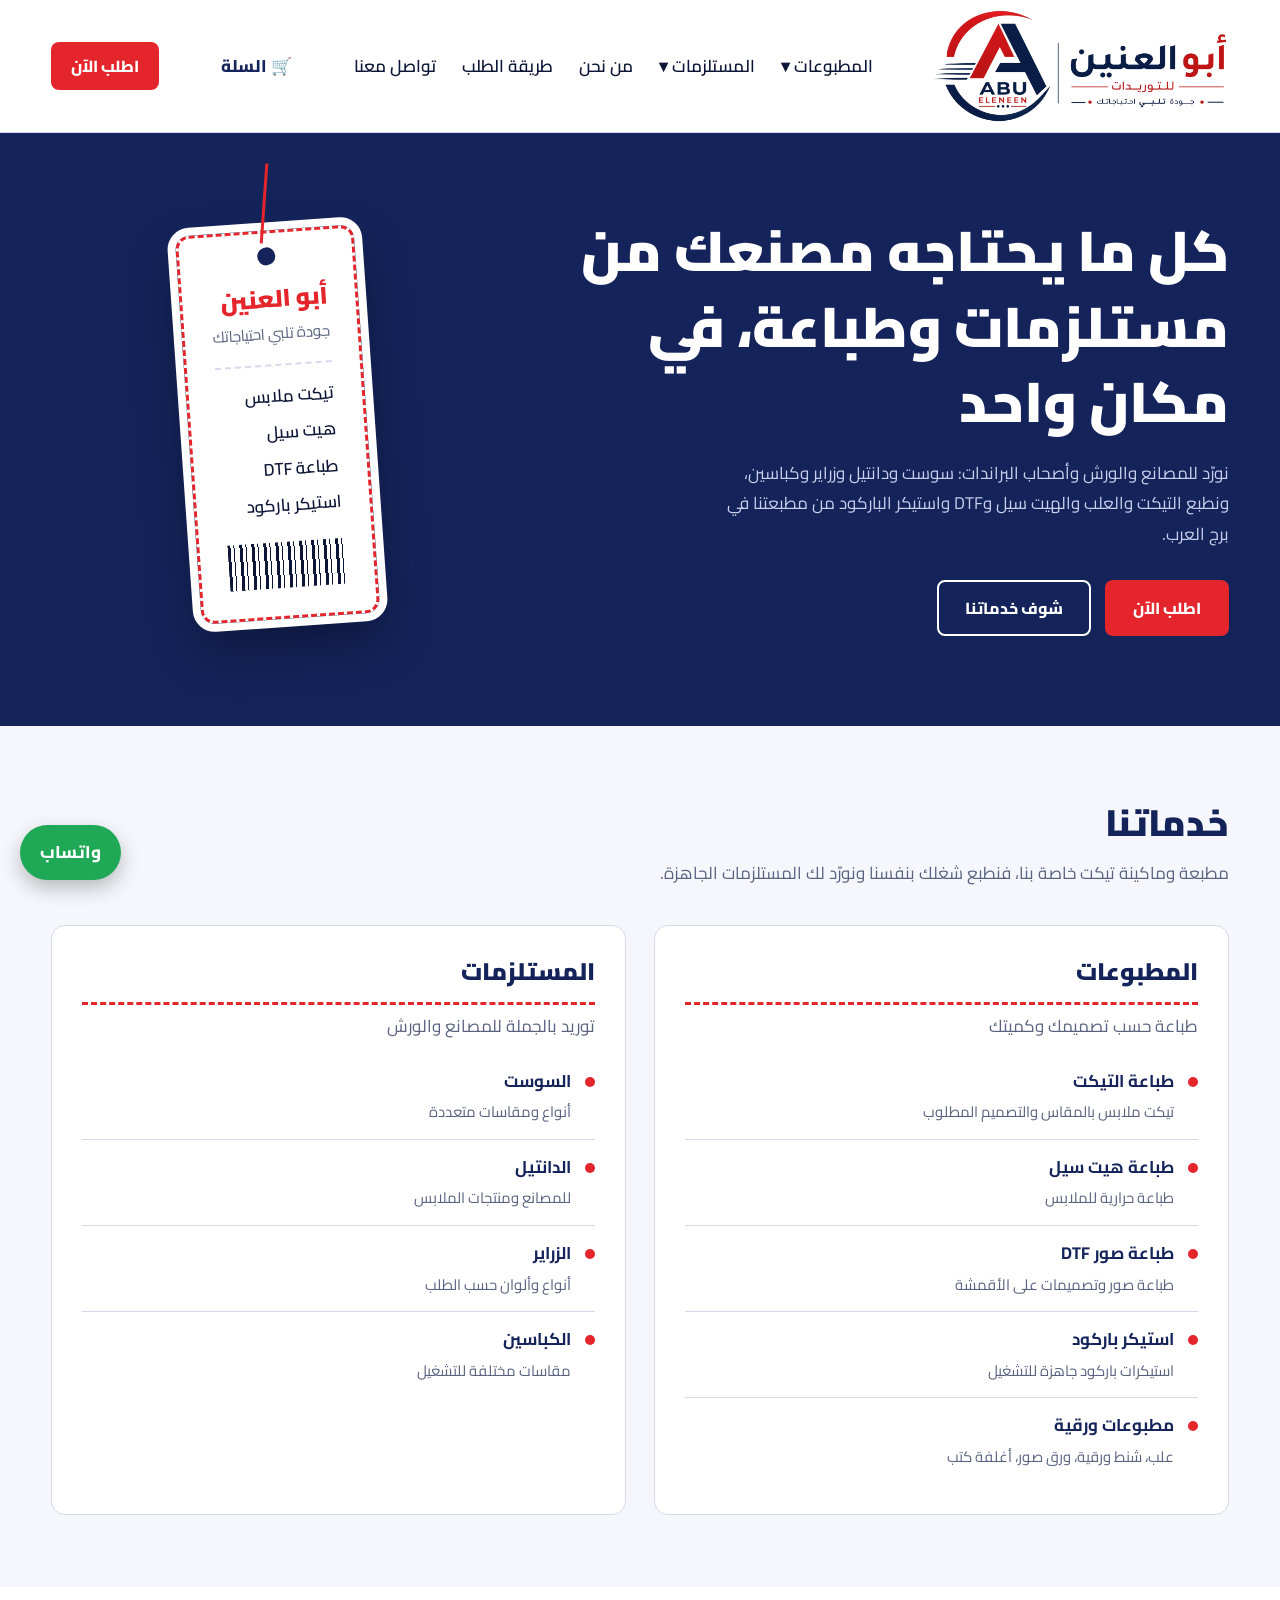
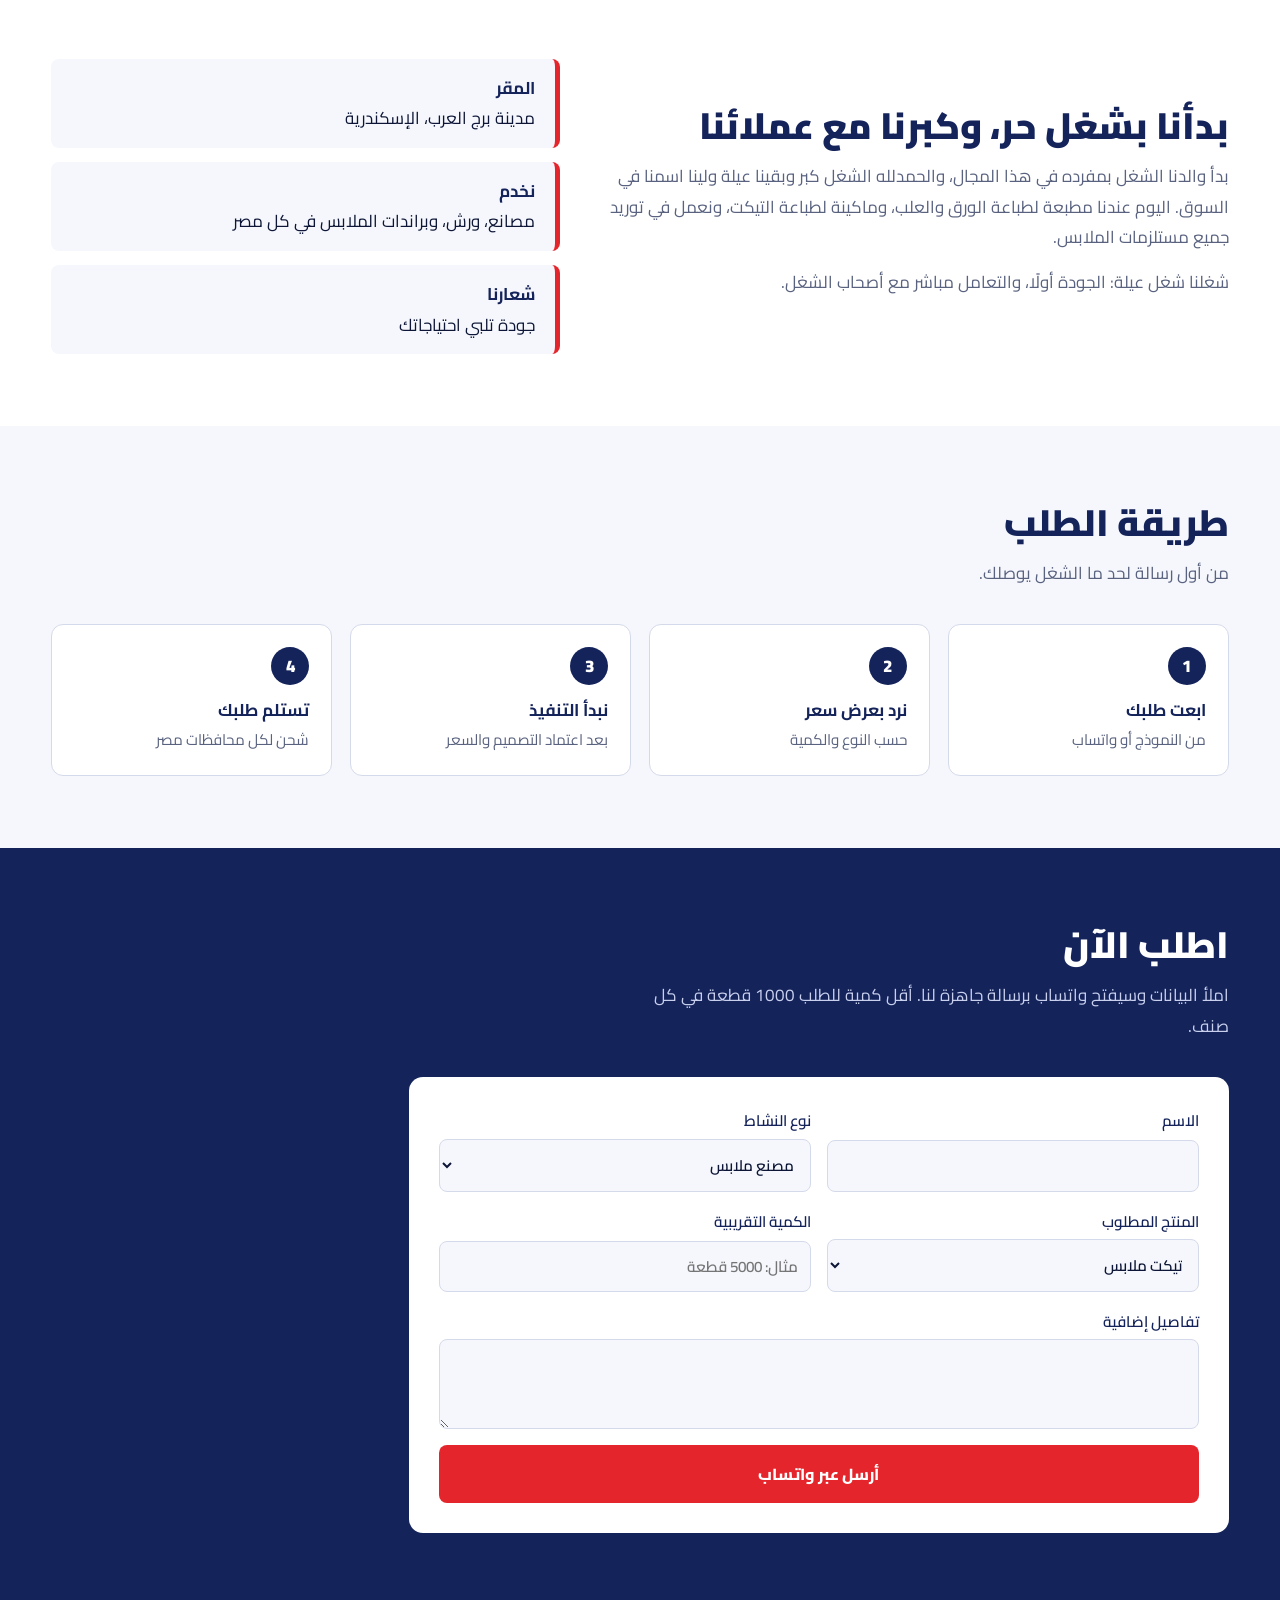
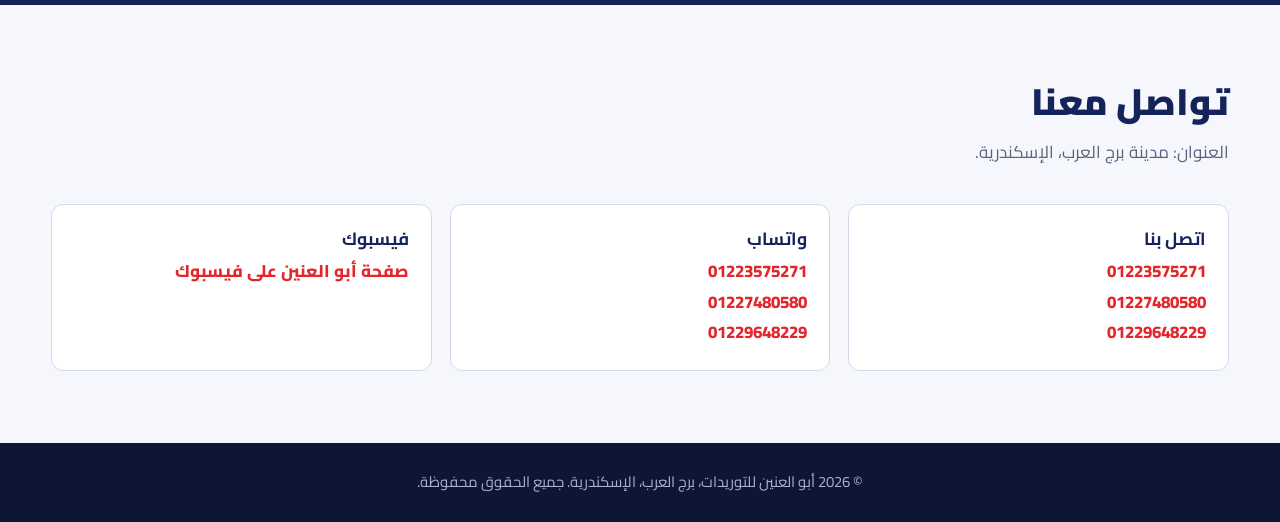
<file: index.html>
<!DOCTYPE html>
<html lang="ar" dir="rtl">
<head>
<meta charset="UTF-8">
<meta name="viewport" content="width=device-width, initial-scale=1">
<title>أبو العنين للتوريدات | مستلزمات مصانع الملابس الجاهزة</title>
<meta name="description" content="أبو العنين للتوريدات في برج العرب، الإسكندرية: مطبوعات وتيكت وDTF وهيت سيل واستيكر باركود، وسوست ودانتيل وزراير وكباسين لمصانع وورش وبراندات الملابس.">
<link rel="preconnect" href="https://fonts.googleapis.com">
<link rel="preconnect" href="https://fonts.gstatic.com" crossorigin>
<link href="https://fonts.googleapis.com/css2?family=Cairo:wght@400;600;800;900&display=swap" rel="stylesheet">
<link rel="stylesheet" href="style.css">
<link rel="icon" href="favicon.png" type="image/png"><link rel="icon" href="favicon.ico" sizes="any"><link rel="apple-touch-icon" href="apple-touch-icon.png"><meta name="theme-color" content="#14235a"></head>
<body>

<header><div class="wrap bar"><a href="index.html" aria-label="أبو العنين للتوريدات"><img class="logo" src="logo.png" alt="أبو العنين للتوريدات - جودة تلبي احتياجاتك"></a><nav id="mainnav" aria-label="القائمة الرئيسية"><ul><li class="dd"><a href="prints.html">المطبوعات ▾</a><ul class="sub"><li><a href="prints.html#ticket">تيكت ملابس</a></li><li><a href="prints.html#heat">هيت سيل</a></li><li><a href="prints.html#dtf">طباعة DTF</a></li><li><a href="prints.html#barcode">استيكر باركود</a></li><li><a href="prints.html#boxes">علب</a></li><li><a href="prints.html#bags">شنط ورقية</a></li><li><a href="prints.html#photo">ورق صور</a></li><li><a href="prints.html#covers">أغلفة كتب</a></li></ul></li><li class="dd"><a href="supplies.html">المستلزمات ▾</a><ul class="sub"><li><a href="supplies.html#zipper">سوست</a></li><li><a href="supplies.html#lace">دانتيل</a></li><li><a href="supplies.html#buttons">زراير</a></li><li><a href="supplies.html#snaps">كباسين</a></li></ul></li><li><a href="index.html#about">من نحن</a></li><li><a href="index.html#how">طريقة الطلب</a></li><li><a href="index.html#contact">تواصل معنا</a></li><li class="onlymobile"><a href="index.html#quote">اطلب الآن</a></li></ul></nav><a class="cartlink" href="cart.html" aria-label="سلة الطلبات">🛒 السلة<span class="cartcount"></span></a><button type="button" class="menubtn" id="menubtn" aria-label="القائمة" aria-expanded="false" aria-controls="mainnav">☰</button><a class="btn btn-red" href="index.html#quote">اطلب الآن</a></div></header>

<main id="top">
  <section class="hero">
    <div class="wrap">
      <div>
        <h1>كل ما يحتاجه مصنعك من مستلزمات وطباعة، في مكان واحد</h1>
        <p>نورّد للمصانع والورش وأصحاب البراندات: سوست ودانتيل وزراير وكباسين، ونطبع التيكت والعلب والهيت سيل وDTF واستيكر الباركود من مطبعتنا في برج العرب.</p>
        <div class="cta">
          <a class="btn btn-red" href="#quote">اطلب الآن</a>
          <a class="btn btn-line" href="prints.html">شوف خدماتنا</a>
        </div>
      </div>
      <aside class="tag" aria-label="نموذج تيكت ملابس">
        <b>أبو العنين</b>
        <span>جودة تلبي احتياجاتك</span>
        <ul>
          <li>تيكت ملابس</li>
          <li>هيت سيل</li>
          <li>طباعة DTF</li>
          <li>استيكر باركود</li>
        </ul>
        <div class="bars" aria-hidden="true"></div>
      </aside>
    </div>
  </section>

  <section id="prints">
    <div class="wrap">
      <h2>خدماتنا</h2>
      <p class="lead">مطبعة وماكينة تيكت خاصة بنا، فنطبع شغلك بنفسنا ونورّد لك المستلزمات الجاهزة.</p>
      <div class="cols">
        <article class="panel">
          <h3>المطبوعات</h3>
          <p class="sub">طباعة حسب تصميمك وكميتك</p>
          <div class="item"><i></i><div><strong>طباعة التيكت</strong><small>تيكت ملابس بالمقاس والتصميم المطلوب</small></div></div>
          <div class="item"><i></i><div><strong>طباعة هيت سيل</strong><small>طباعة حرارية للملابس</small></div></div>
          <div class="item"><i></i><div><strong>طباعة صور DTF</strong><small>طباعة صور وتصميمات على الأقمشة</small></div></div>
          <div class="item"><i></i><div><strong>استيكر باركود</strong><small>استيكرات باركود جاهزة للتشغيل</small></div></div>
          <div class="item"><i></i><div><strong>مطبوعات ورقية</strong><small>علب، شنط ورقية، ورق صور، أغلفة كتب</small></div></div>
        </article>
        <article class="panel" id="supplies">
          <h3>المستلزمات</h3>
          <p class="sub">توريد بالجملة للمصانع والورش</p>
          <div class="item"><i></i><div><strong>السوست</strong><small>أنواع ومقاسات متعددة</small></div></div>
          <div class="item"><i></i><div><strong>الدانتيل</strong><small>للمصانع ومنتجات الملابس</small></div></div>
          <div class="item"><i></i><div><strong>الزراير</strong><small>أنواع وألوان حسب الطلب</small></div></div>
          <div class="item"><i></i><div><strong>الكباسين</strong><small>مقاسات مختلفة للتشغيل</small></div></div>
        </article>
      </div>
    </div>
  </section>

  <section class="about" id="about">
    <div class="wrap">
      <div>
        <h2>بدأنا بشغل حر، وكبرنا مع عملائنا</h2>
        <p>بدأ والدنا الشغل بمفرده في هذا المجال، والحمدلله الشغل كبر وبقينا عيلة ولينا اسمنا في السوق. اليوم عندنا مطبعة لطباعة الورق والعلب، وماكينة لطباعة التيكت، ونعمل في توريد جميع مستلزمات الملابس.</p>
        <p>شغلنا شغل عيلة: الجودة أولًا، والتعامل مباشر مع أصحاب الشغل.</p>
      </div>
      <div class="facts">
        <div><strong>المقر</strong>مدينة برج العرب، الإسكندرية</div>
        <div><strong>نخدم</strong>مصانع، ورش، وبراندات الملابس في كل مصر</div>
        <div><strong>شعارنا</strong>جودة تلبي احتياجاتك</div>
      </div>
    </div>
  </section>

  <section id="how">
    <div class="wrap">
      <h2>طريقة الطلب</h2>
      <p class="lead">من أول رسالة لحد ما الشغل يوصلك.</p>
      <ol class="steps">
        <li><strong>ابعت طلبك</strong><span>من النموذج أو واتساب</span></li>
        <li><strong>نرد بعرض سعر</strong><span>حسب النوع والكمية</span></li>
        <li><strong>نبدأ التنفيذ</strong><span>بعد اعتماد التصميم والسعر</span></li>
        <li><strong>تستلم طلبك</strong><span>شحن لكل محافظات مصر</span></li>
      </ol>
    </div>
  </section>

  <section class="quote" id="quote">
    <div class="wrap">
      <h2>اطلب الآن</h2>
      <p class="lead">املأ البيانات وسيفتح واتساب برسالة جاهزة لنا. أقل كمية للطلب 1000 قطعة في كل صنف.</p>
      <form id="qf">
        <label>الاسم<input name="name" required autocomplete="name"></label>
        <label>نوع النشاط
          <select name="type"><option>مصنع ملابس</option><option>ورشة</option><option>براند ملابس</option><option>أخرى</option></select>
        </label>
        <label>المنتج المطلوب
          <select name="item"><option>تيكت ملابس</option><option>هيت سيل</option><option>طباعة DTF</option><option>استيكر باركود</option><option>مطبوعات ورقية / علب</option><option>شنط ورقية</option><option>سوست</option><option>دانتيل</option><option>زراير</option><option>كباسين</option></select>
        </label>
        <label>الكمية التقريبية<input name="qty" placeholder="مثال: 5000 قطعة"></label>
        <label class="full">تفاصيل إضافية<textarea name="note"></textarea></label>
        <button class="btn btn-red full" type="submit">أرسل عبر واتساب</button>
      </form>
    </div>
  </section>

  <section id="contact">
    <div class="wrap">
      <h2>تواصل معنا</h2>
      <p class="lead">العنوان: مدينة برج العرب، الإسكندرية.</p>
      <div class="contact">
        <div><h3>اتصل بنا</h3>
          <a href="tel:+201223575271">01223575271</a>
          <a href="tel:+201227480580">01227480580</a>
          <a href="tel:+201229648229">01229648229</a></div>
        <div><h3>واتساب</h3><a href="https://wa.me/201223575271" target="_blank" rel="noopener">01223575271</a><a href="https://wa.me/201227480580" target="_blank" rel="noopener">01227480580</a><a href="https://wa.me/201229648229" target="_blank" rel="noopener">01229648229</a></div>
        <div><h3>فيسبوك</h3><a href="https://www.facebook.com/share/1DKY9CdBoi/" target="_blank" rel="noopener" style="direction:rtl">صفحة أبو العنين على فيسبوك</a></div>
      </div>
    </div>
  </section>
</main>

<footer>© 2026 أبو العنين للتوريدات، برج العرب، الإسكندرية. جميع الحقوق محفوظة.</footer>
<a class="wa" href="https://wa.me/201223575271" target="_blank" rel="noopener">واتساب</a>

<script>
document.getElementById("qf").addEventListener("submit",function(e){
  e.preventDefault();
  var f=e.target, m="السلام عليكم، أريد عرض سعر.\nالاسم: "+f.name.value+"\nالنشاط: "+f.type.value+"\nالمنتج: "+f.item.value+"\nالكمية: "+(f.qty.value||"غير محددة")+"\nتفاصيل: "+(f.note.value||"-");
  window.open("https://wa.me/201223575271?text="+encodeURIComponent(m),"_blank");
});

(function(){
  var v=new URLSearchParams(location.search).get("item"), sel=document.querySelector('#qf [name="item"]');
  if(v&&sel){for(var i=0;i<sel.options.length;i++){if(sel.options[i].text===v){sel.selectedIndex=i;break;}}}
})();
</script>
<script src="cart.js"></script></body>
</html>
</file>
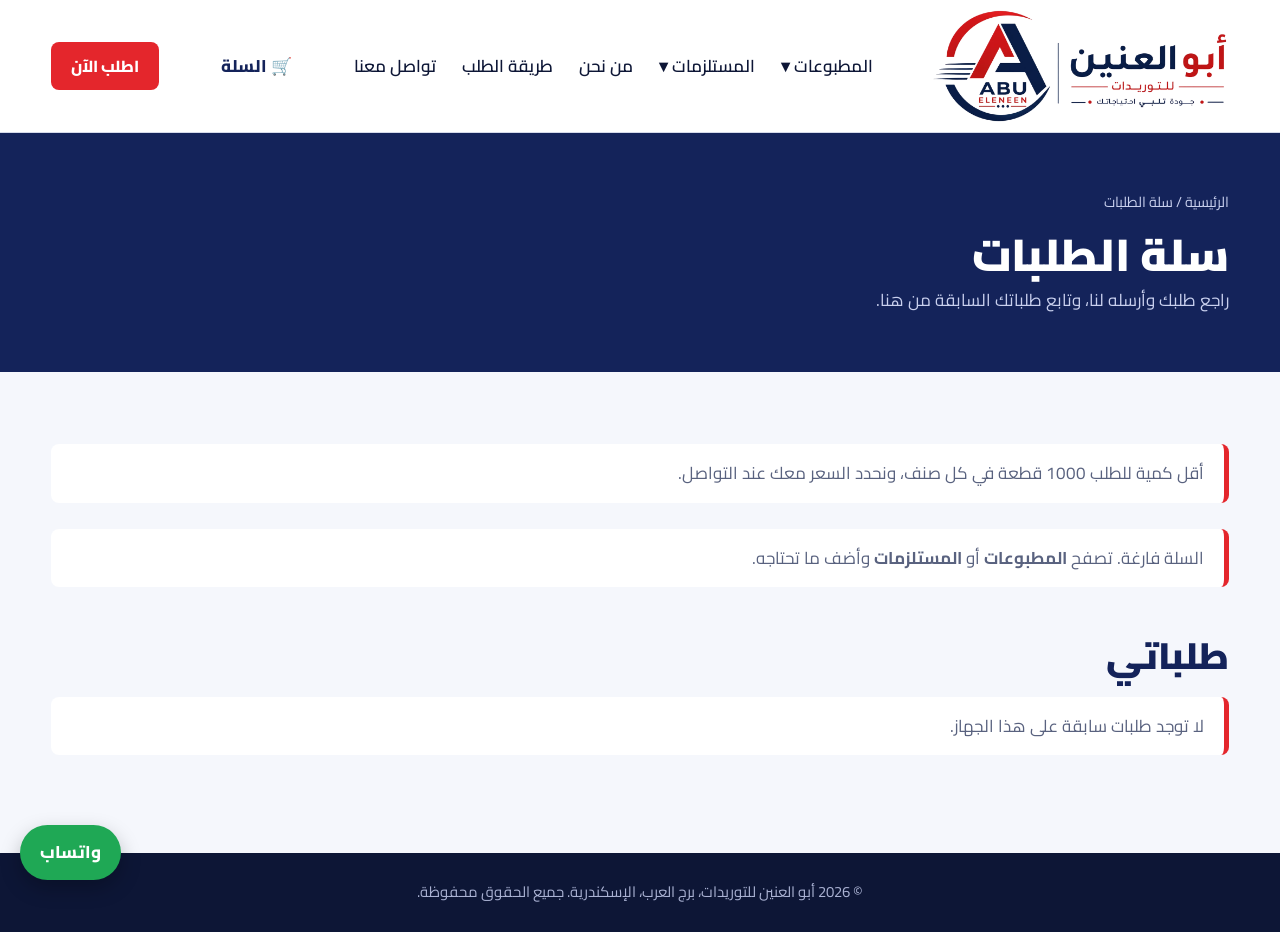
<file: cart.html>
<!DOCTYPE html>
<html lang="ar" dir="rtl"><head><meta charset="UTF-8"><meta name="viewport" content="width=device-width, initial-scale=1">
<title>سلة الطلبات | أبو العنين للتوريدات</title>
<link rel="preconnect" href="https://fonts.googleapis.com"><link rel="preconnect" href="https://fonts.gstatic.com" crossorigin>
<link href="https://fonts.googleapis.com/css2?family=Cairo:wght@400;600;800;900&display=swap" rel="stylesheet">
<link rel="stylesheet" href="style.css"><link rel="icon" href="favicon.png" type="image/png"><link rel="icon" href="favicon.ico" sizes="any"><link rel="apple-touch-icon" href="apple-touch-icon.png"><meta name="theme-color" content="#14235a"><meta name="description" content="سلة طلبات أبو العنين للتوريدات: راجع طلبك وأرسله عبر واتساب."></head><body>
<header><div class="wrap bar"><a href="index.html" aria-label="أبو العنين للتوريدات"><img class="logo" src="logo.png" alt="أبو العنين للتوريدات - جودة تلبي احتياجاتك"></a><nav id="mainnav" aria-label="القائمة الرئيسية"><ul><li class="dd"><a href="prints.html">المطبوعات ▾</a><ul class="sub"><li><a href="prints.html#ticket">تيكت ملابس</a></li><li><a href="prints.html#heat">هيت سيل</a></li><li><a href="prints.html#dtf">طباعة DTF</a></li><li><a href="prints.html#barcode">استيكر باركود</a></li><li><a href="prints.html#boxes">علب</a></li><li><a href="prints.html#bags">شنط ورقية</a></li><li><a href="prints.html#photo">ورق صور</a></li><li><a href="prints.html#covers">أغلفة كتب</a></li></ul></li><li class="dd"><a href="supplies.html">المستلزمات ▾</a><ul class="sub"><li><a href="supplies.html#zipper">سوست</a></li><li><a href="supplies.html#lace">دانتيل</a></li><li><a href="supplies.html#buttons">زراير</a></li><li><a href="supplies.html#snaps">كباسين</a></li></ul></li><li><a href="index.html#about">من نحن</a></li><li><a href="index.html#how">طريقة الطلب</a></li><li><a href="index.html#contact">تواصل معنا</a></li><li class="onlymobile"><a href="index.html#quote">اطلب الآن</a></li></ul></nav><a class="cartlink" href="cart.html" aria-label="سلة الطلبات">🛒 السلة<span class="cartcount"></span></a><button type="button" class="menubtn" id="menubtn" aria-label="القائمة" aria-expanded="false" aria-controls="mainnav">☰</button><a class="btn btn-red" href="index.html#quote">اطلب الآن</a></div></header>
<main><div class="pagehead"><div class="wrap"><div class="crumbs"><a href="index.html">الرئيسية</a> / سلة الطلبات</div><h1>سلة الطلبات</h1><p>راجع طلبك وأرسله لنا، وتابع طلباتك السابقة من هنا.</p></div></div>
<section><div class="wrap"><div class="note">أقل كمية للطلب 1000 قطعة في كل صنف، ونحدد السعر معك عند التواصل.</div><div id="cart"></div><h2 class="sec">طلباتي</h2><div id="orders"></div></div></section></main>
<footer>© 2026 أبو العنين للتوريدات، برج العرب، الإسكندرية. جميع الحقوق محفوظة.</footer>
<a class="wa" href="https://wa.me/201223575271" target="_blank" rel="noopener">واتساب</a><script src="cart.js"></script></body></html>
</file>
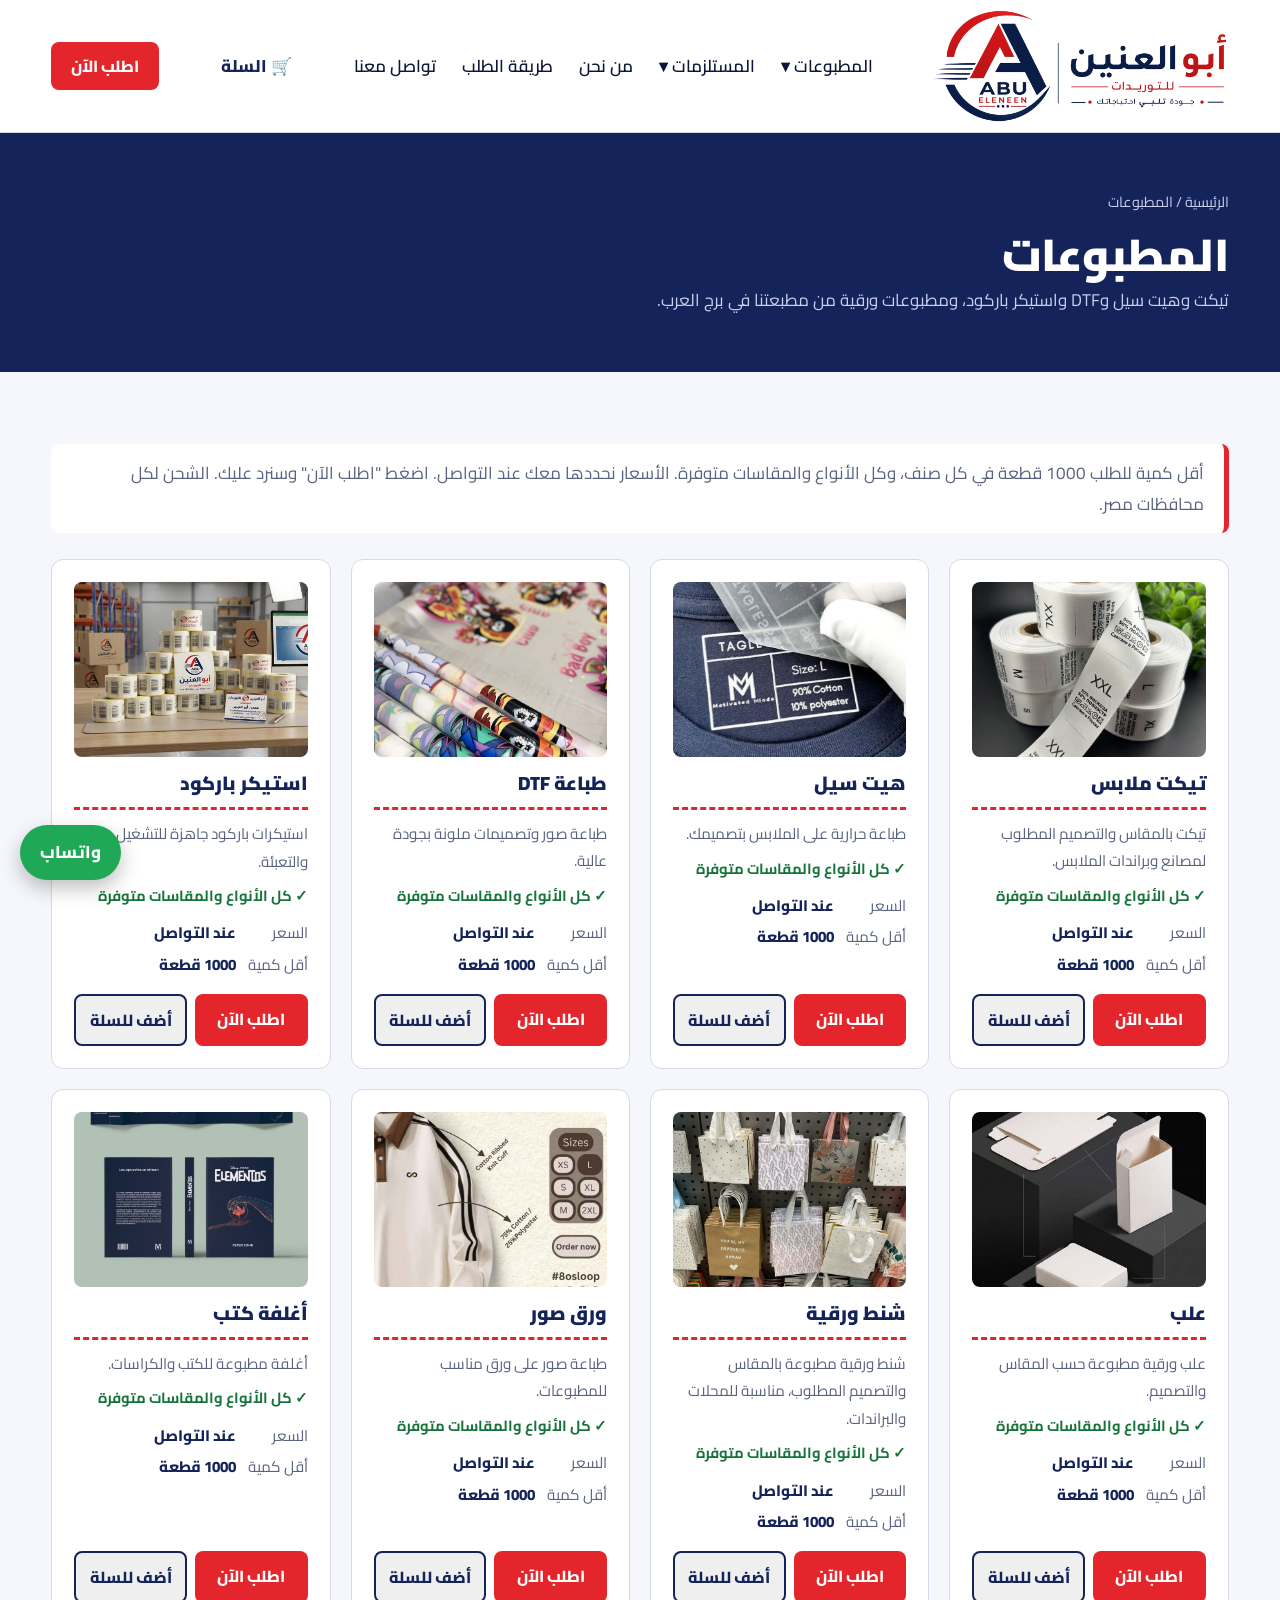
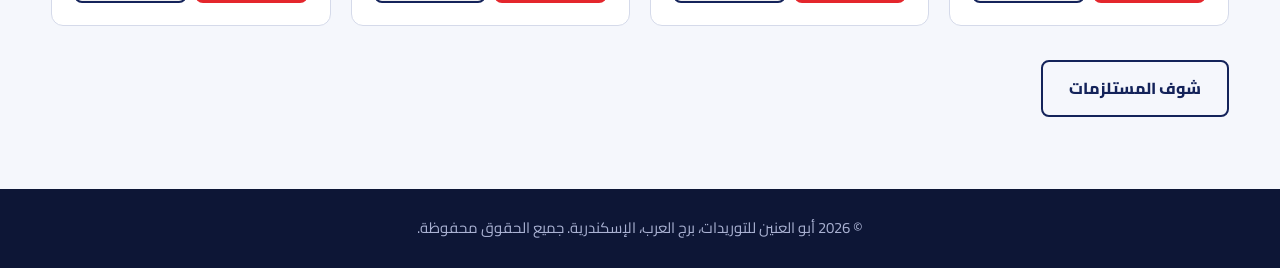
<file: prints.html>
<!DOCTYPE html>
<html lang="ar" dir="rtl"><head><meta charset="UTF-8"><meta name="viewport" content="width=device-width, initial-scale=1">
<title>المطبوعات | أبو العنين للتوريدات</title>
<link rel="preconnect" href="https://fonts.googleapis.com"><link rel="preconnect" href="https://fonts.gstatic.com" crossorigin>
<link href="https://fonts.googleapis.com/css2?family=Cairo:wght@400;600;800;900&display=swap" rel="stylesheet">
<link rel="stylesheet" href="style.css"><link rel="icon" href="favicon.png" type="image/png"><link rel="icon" href="favicon.ico" sizes="any"><link rel="apple-touch-icon" href="apple-touch-icon.png"><meta name="theme-color" content="#14235a"><meta name="description" content="مطبوعات أبو العنين: تيكت ملابس، هيت سيل، طباعة DTF، استيكر باركود، علب وشنط ورقية. شحن لكل محافظات مصر."></head><body>
<header><div class="wrap bar"><a href="index.html" aria-label="أبو العنين للتوريدات"><img class="logo" src="logo.png" alt="أبو العنين للتوريدات - جودة تلبي احتياجاتك"></a><nav id="mainnav" aria-label="القائمة الرئيسية"><ul><li class="dd"><a href="prints.html">المطبوعات ▾</a><ul class="sub"><li><a href="prints.html#ticket">تيكت ملابس</a></li><li><a href="prints.html#heat">هيت سيل</a></li><li><a href="prints.html#dtf">طباعة DTF</a></li><li><a href="prints.html#barcode">استيكر باركود</a></li><li><a href="prints.html#boxes">علب</a></li><li><a href="prints.html#bags">شنط ورقية</a></li><li><a href="prints.html#photo">ورق صور</a></li><li><a href="prints.html#covers">أغلفة كتب</a></li></ul></li><li class="dd"><a href="supplies.html">المستلزمات ▾</a><ul class="sub"><li><a href="supplies.html#zipper">سوست</a></li><li><a href="supplies.html#lace">دانتيل</a></li><li><a href="supplies.html#buttons">زراير</a></li><li><a href="supplies.html#snaps">كباسين</a></li></ul></li><li><a href="index.html#about">من نحن</a></li><li><a href="index.html#how">طريقة الطلب</a></li><li><a href="index.html#contact">تواصل معنا</a></li><li class="onlymobile"><a href="index.html#quote">اطلب الآن</a></li></ul></nav><a class="cartlink" href="cart.html" aria-label="سلة الطلبات">🛒 السلة<span class="cartcount"></span></a><button type="button" class="menubtn" id="menubtn" aria-label="القائمة" aria-expanded="false" aria-controls="mainnav">☰</button><a class="btn btn-red" href="index.html#quote">اطلب الآن</a></div></header>
<main><div class="pagehead"><div class="wrap"><div class="crumbs"><a href="index.html">الرئيسية</a> / المطبوعات</div><h1>المطبوعات</h1><p>تيكت وهيت سيل وDTF واستيكر باركود، ومطبوعات ورقية من مطبعتنا في برج العرب.</p></div></div>
<section><div class="wrap"><div class="note">أقل كمية للطلب 1000 قطعة في كل صنف، وكل الأنواع والمقاسات متوفرة. الأسعار نحددها معك عند التواصل. اضغط "اطلب الآن" وسنرد عليك. الشحن لكل محافظات مصر.</div>
<div class="grid"><article class="card" id="ticket"><img class="pimg" src="images/ticket.jpg" alt="رولات تيكت ملابس مطبوعة" loading="lazy"><h3>تيكت ملابس</h3><p>تيكت بالمقاس والتصميم المطلوب لمصانع وبراندات الملابس.</p><p class="avail">✓ كل الأنواع والمقاسات متوفرة</p><dl><dt>السعر</dt><dd>عند التواصل</dd><dt>أقل كمية</dt><dd>1000 قطعة</dd></dl><div class="acts"><a class="btn btn-red" href="index.html?item=%D8%AA%D9%8A%D9%83%D8%AA%20%D9%85%D9%84%D8%A7%D8%A8%D8%B3#quote">اطلب الآن</a><button type="button" class="btn btn-line" data-add="تيكت ملابس">أضف للسلة</button></div></article><article class="card" id="heat"><img class="pimg" src="images/heat.jpg" alt="تيكت هيت سيل على تيشيرت" loading="lazy"><h3>هيت سيل</h3><p>طباعة حرارية على الملابس بتصميمك.</p><p class="avail">✓ كل الأنواع والمقاسات متوفرة</p><dl><dt>السعر</dt><dd>عند التواصل</dd><dt>أقل كمية</dt><dd>1000 قطعة</dd></dl><div class="acts"><a class="btn btn-red" href="index.html?item=%D9%87%D9%8A%D8%AA%20%D8%B3%D9%8A%D9%84#quote">اطلب الآن</a><button type="button" class="btn btn-line" data-add="هيت سيل">أضف للسلة</button></div></article><article class="card" id="dtf"><img class="pimg" src="images/dtf.jpg" alt="رولات طباعة DTF" loading="lazy"><h3>طباعة DTF</h3><p>طباعة صور وتصميمات ملونة بجودة عالية.</p><p class="avail">✓ كل الأنواع والمقاسات متوفرة</p><dl><dt>السعر</dt><dd>عند التواصل</dd><dt>أقل كمية</dt><dd>1000 قطعة</dd></dl><div class="acts"><a class="btn btn-red" href="index.html?item=%D8%B7%D8%A8%D8%A7%D8%B9%D8%A9%20DTF#quote">اطلب الآن</a><button type="button" class="btn btn-line" data-add="طباعة DTF">أضف للسلة</button></div></article><article class="card" id="barcode"><img class="pimg" src="images/barcode.jpg" alt="رولات استيكر باركود" loading="lazy"><h3>استيكر باركود</h3><p>استيكرات باركود جاهزة للتشغيل والتعبئة.</p><p class="avail">✓ كل الأنواع والمقاسات متوفرة</p><dl><dt>السعر</dt><dd>عند التواصل</dd><dt>أقل كمية</dt><dd>1000 قطعة</dd></dl><div class="acts"><a class="btn btn-red" href="index.html?item=%D8%A7%D8%B3%D8%AA%D9%8A%D9%83%D8%B1%20%D8%A8%D8%A7%D8%B1%D9%83%D9%88%D8%AF#quote">اطلب الآن</a><button type="button" class="btn btn-line" data-add="استيكر باركود">أضف للسلة</button></div></article><article class="card" id="boxes"><img class="pimg" src="images/boxes.jpg" alt="علب ورقية بيضاء" loading="lazy"><h3>علب</h3><p>علب ورقية مطبوعة حسب المقاس والتصميم.</p><p class="avail">✓ كل الأنواع والمقاسات متوفرة</p><dl><dt>السعر</dt><dd>عند التواصل</dd><dt>أقل كمية</dt><dd>1000 قطعة</dd></dl><div class="acts"><a class="btn btn-red" href="index.html?item=%D9%85%D8%B7%D8%A8%D9%88%D8%B9%D8%A7%D8%AA%20%D9%88%D8%B1%D9%82%D9%8A%D8%A9%20/%20%D8%B9%D9%84%D8%A8#quote">اطلب الآن</a><button type="button" class="btn btn-line" data-add="علب">أضف للسلة</button></div></article><article class="card" id="bags"><img class="pimg" src="images/bags.jpg" alt="شنط ورقية بتصميمات مختلفة" loading="lazy"><h3>شنط ورقية</h3><p>شنط ورقية مطبوعة بالمقاس والتصميم المطلوب، مناسبة للمحلات والبراندات.</p><p class="avail">✓ كل الأنواع والمقاسات متوفرة</p><dl><dt>السعر</dt><dd>عند التواصل</dd><dt>أقل كمية</dt><dd>1000 قطعة</dd></dl><div class="acts"><a class="btn btn-red" href="index.html?item=%D8%B4%D9%86%D8%B7%20%D9%88%D8%B1%D9%82%D9%8A%D8%A9#quote">اطلب الآن</a><button type="button" class="btn btn-line" data-add="شنط ورقية">أضف للسلة</button></div></article><article class="card" id="photo"><img class="pimg" src="images/photo.jpg" alt="تصميم مطبوع على ورق صور" loading="lazy"><h3>ورق صور</h3><p>طباعة صور على ورق مناسب للمطبوعات.</p><p class="avail">✓ كل الأنواع والمقاسات متوفرة</p><dl><dt>السعر</dt><dd>عند التواصل</dd><dt>أقل كمية</dt><dd>1000 قطعة</dd></dl><div class="acts"><a class="btn btn-red" href="index.html?item=%D9%85%D8%B7%D8%A8%D9%88%D8%B9%D8%A7%D8%AA%20%D9%88%D8%B1%D9%82%D9%8A%D8%A9%20/%20%D8%B9%D9%84%D8%A8#quote">اطلب الآن</a><button type="button" class="btn btn-line" data-add="ورق صور">أضف للسلة</button></div></article><article class="card" id="covers"><img class="pimg" src="images/covers.jpg" alt="تصميم غلاف كتاب" loading="lazy" style="object-position:center 100%"><h3>أغلفة كتب</h3><p>أغلفة مطبوعة للكتب والكراسات.</p><p class="avail">✓ كل الأنواع والمقاسات متوفرة</p><dl><dt>السعر</dt><dd>عند التواصل</dd><dt>أقل كمية</dt><dd>1000 قطعة</dd></dl><div class="acts"><a class="btn btn-red" href="index.html?item=%D9%85%D8%B7%D8%A8%D9%88%D8%B9%D8%A7%D8%AA%20%D9%88%D8%B1%D9%82%D9%8A%D8%A9%20/%20%D8%B9%D9%84%D8%A8#quote">اطلب الآن</a><button type="button" class="btn btn-line" data-add="أغلفة كتب">أضف للسلة</button></div></article></div>
<p style="margin-top:34px"><a class="btn btn-line" href="supplies.html">شوف المستلزمات</a></p></div></section></main>
<footer>© 2026 أبو العنين للتوريدات، برج العرب، الإسكندرية. جميع الحقوق محفوظة.</footer>
<a class="wa" href="https://wa.me/201223575271" target="_blank" rel="noopener">واتساب</a><script src="cart.js"></script></body></html>
</file>
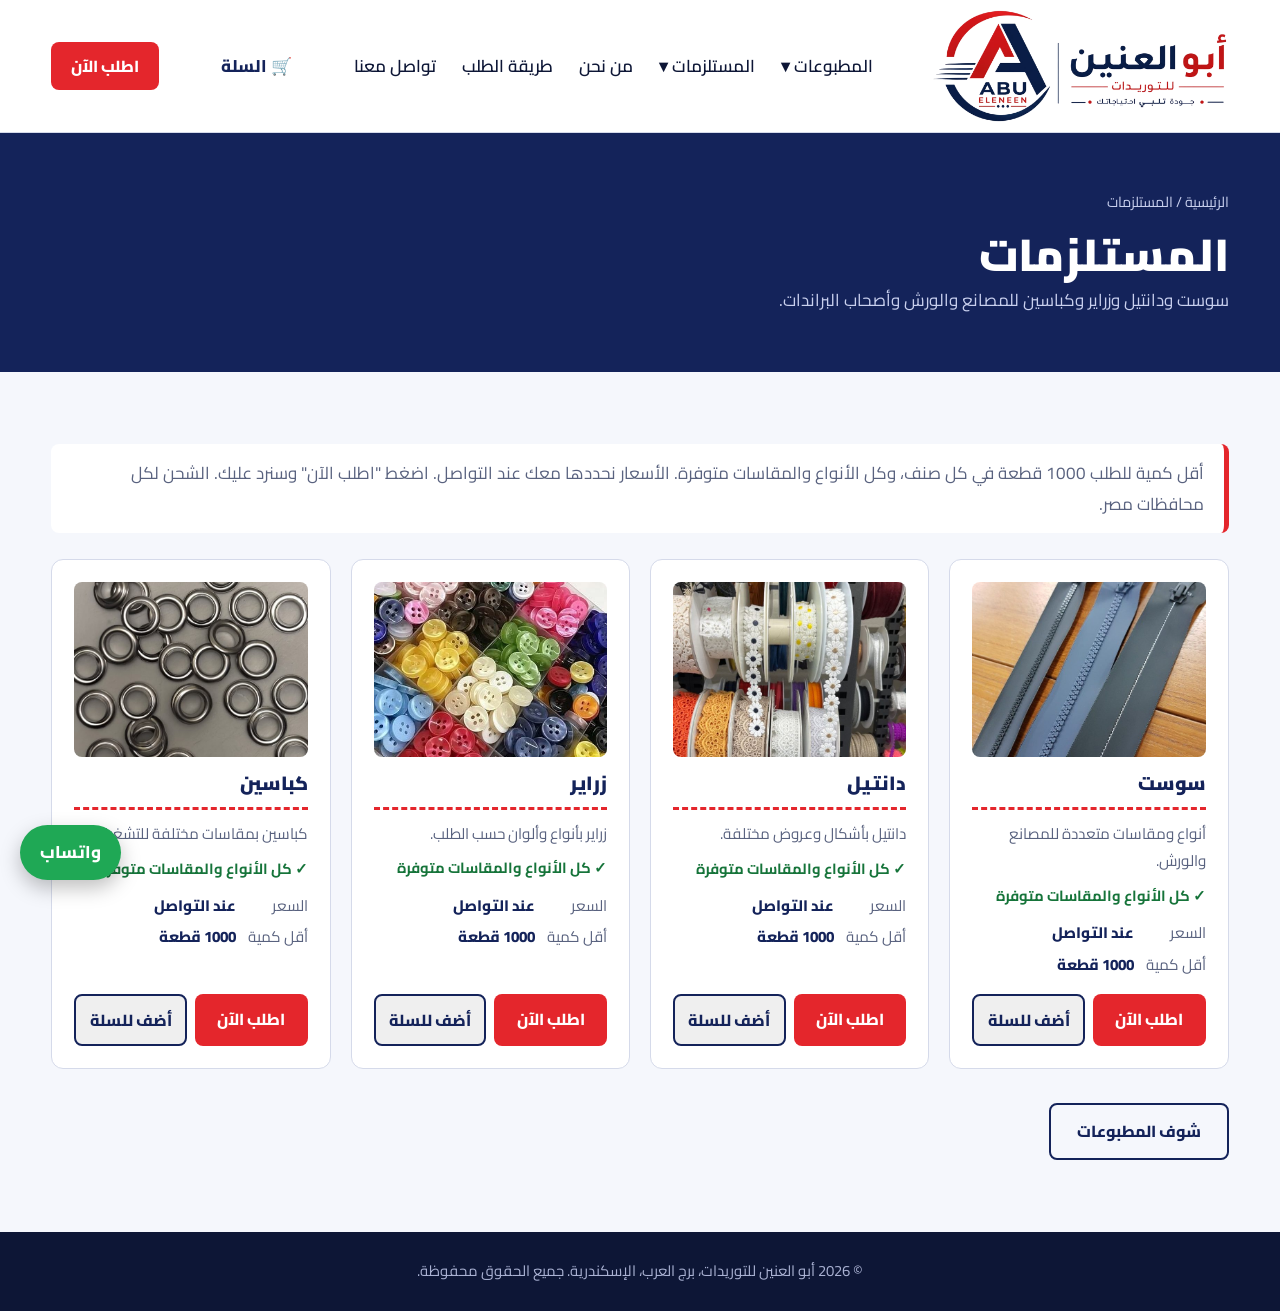
<file: supplies.html>
<!DOCTYPE html>
<html lang="ar" dir="rtl"><head><meta charset="UTF-8"><meta name="viewport" content="width=device-width, initial-scale=1">
<title>المستلزمات | أبو العنين للتوريدات</title>
<link rel="preconnect" href="https://fonts.googleapis.com"><link rel="preconnect" href="https://fonts.gstatic.com" crossorigin>
<link href="https://fonts.googleapis.com/css2?family=Cairo:wght@400;600;800;900&display=swap" rel="stylesheet">
<link rel="stylesheet" href="style.css"><link rel="icon" href="favicon.png" type="image/png"><link rel="icon" href="favicon.ico" sizes="any"><link rel="apple-touch-icon" href="apple-touch-icon.png"><meta name="theme-color" content="#14235a"><meta name="description" content="مستلزمات مصانع الملابس من أبو العنين: سوست ودانتيل وزراير وكباسين بكل الأنواع والمقاسات. شحن لكل محافظات مصر."></head><body>
<header><div class="wrap bar"><a href="index.html" aria-label="أبو العنين للتوريدات"><img class="logo" src="logo.png" alt="أبو العنين للتوريدات - جودة تلبي احتياجاتك"></a><nav id="mainnav" aria-label="القائمة الرئيسية"><ul><li class="dd"><a href="prints.html">المطبوعات ▾</a><ul class="sub"><li><a href="prints.html#ticket">تيكت ملابس</a></li><li><a href="prints.html#heat">هيت سيل</a></li><li><a href="prints.html#dtf">طباعة DTF</a></li><li><a href="prints.html#barcode">استيكر باركود</a></li><li><a href="prints.html#boxes">علب</a></li><li><a href="prints.html#bags">شنط ورقية</a></li><li><a href="prints.html#photo">ورق صور</a></li><li><a href="prints.html#covers">أغلفة كتب</a></li></ul></li><li class="dd"><a href="supplies.html">المستلزمات ▾</a><ul class="sub"><li><a href="supplies.html#zipper">سوست</a></li><li><a href="supplies.html#lace">دانتيل</a></li><li><a href="supplies.html#buttons">زراير</a></li><li><a href="supplies.html#snaps">كباسين</a></li></ul></li><li><a href="index.html#about">من نحن</a></li><li><a href="index.html#how">طريقة الطلب</a></li><li><a href="index.html#contact">تواصل معنا</a></li><li class="onlymobile"><a href="index.html#quote">اطلب الآن</a></li></ul></nav><a class="cartlink" href="cart.html" aria-label="سلة الطلبات">🛒 السلة<span class="cartcount"></span></a><button type="button" class="menubtn" id="menubtn" aria-label="القائمة" aria-expanded="false" aria-controls="mainnav">☰</button><a class="btn btn-red" href="index.html#quote">اطلب الآن</a></div></header>
<main><div class="pagehead"><div class="wrap"><div class="crumbs"><a href="index.html">الرئيسية</a> / المستلزمات</div><h1>المستلزمات</h1><p>سوست ودانتيل وزراير وكباسين للمصانع والورش وأصحاب البراندات.</p></div></div>
<section><div class="wrap"><div class="note">أقل كمية للطلب 1000 قطعة في كل صنف، وكل الأنواع والمقاسات متوفرة. الأسعار نحددها معك عند التواصل. اضغط "اطلب الآن" وسنرد عليك. الشحن لكل محافظات مصر.</div>
<div class="grid"><article class="card" id="zipper"><img class="pimg" src="images/zipper.jpg" alt="سوست بأنواع وألوان مختلفة" loading="lazy"><h3>سوست</h3><p>أنواع ومقاسات متعددة للمصانع والورش.</p><p class="avail">✓ كل الأنواع والمقاسات متوفرة</p><dl><dt>السعر</dt><dd>عند التواصل</dd><dt>أقل كمية</dt><dd>1000 قطعة</dd></dl><div class="acts"><a class="btn btn-red" href="index.html?item=%D8%B3%D9%88%D8%B3%D8%AA#quote">اطلب الآن</a><button type="button" class="btn btn-line" data-add="سوست">أضف للسلة</button></div></article><article class="card" id="lace"><img class="pimg" src="images/lace.jpg" alt="دانتيل بأشكال وألوان مختلفة" loading="lazy"><h3>دانتيل</h3><p>دانتيل بأشكال وعروض مختلفة.</p><p class="avail">✓ كل الأنواع والمقاسات متوفرة</p><dl><dt>السعر</dt><dd>عند التواصل</dd><dt>أقل كمية</dt><dd>1000 قطعة</dd></dl><div class="acts"><a class="btn btn-red" href="index.html?item=%D8%AF%D8%A7%D9%86%D8%AA%D9%8A%D9%84#quote">اطلب الآن</a><button type="button" class="btn btn-line" data-add="دانتيل">أضف للسلة</button></div></article><article class="card" id="buttons"><img class="pimg" src="images/buttons.jpg" alt="زراير بألوان مختلفة" loading="lazy"><h3>زراير</h3><p>زراير بأنواع وألوان حسب الطلب.</p><p class="avail">✓ كل الأنواع والمقاسات متوفرة</p><dl><dt>السعر</dt><dd>عند التواصل</dd><dt>أقل كمية</dt><dd>1000 قطعة</dd></dl><div class="acts"><a class="btn btn-red" href="index.html?item=%D8%B2%D8%B1%D8%A7%D9%8A%D8%B1#quote">اطلب الآن</a><button type="button" class="btn btn-line" data-add="زراير">أضف للسلة</button></div></article><article class="card" id="snaps"><img class="pimg" src="images/snaps.jpg" alt="كباسين معدنية" loading="lazy"><h3>كباسين</h3><p>كباسين بمقاسات مختلفة للتشغيل.</p><p class="avail">✓ كل الأنواع والمقاسات متوفرة</p><dl><dt>السعر</dt><dd>عند التواصل</dd><dt>أقل كمية</dt><dd>1000 قطعة</dd></dl><div class="acts"><a class="btn btn-red" href="index.html?item=%D9%83%D8%A8%D8%A7%D8%B3%D9%8A%D9%86#quote">اطلب الآن</a><button type="button" class="btn btn-line" data-add="كباسين">أضف للسلة</button></div></article></div>
<p style="margin-top:34px"><a class="btn btn-line" href="prints.html">شوف المطبوعات</a></p></div></section></main>
<footer>© 2026 أبو العنين للتوريدات، برج العرب، الإسكندرية. جميع الحقوق محفوظة.</footer>
<a class="wa" href="https://wa.me/201223575271" target="_blank" rel="noopener">واتساب</a><script src="cart.js"></script></body></html>
</file>
<file: style.css>
:root{
  --navy:#14235a; --ink:#0d1636; --red:#e4262c; --red-dark:#c21a20;
  --paper:#f5f7fc; --white:#fff; --grey:#59627f; --line:#d5daea;
}
*{box-sizing:border-box;margin:0;padding:0}
html{scroll-behavior:smooth}
body{font-family:"Cairo",Tahoma,Arial,sans-serif;color:var(--ink);background:var(--paper);line-height:1.8;font-size:17px}
a{color:inherit;text-decoration:none}
:focus-visible{outline:3px solid var(--red);outline-offset:3px}
.wrap{width:min(100% - 2*clamp(20px,4vw,72px),1700px);margin:0 auto}
section{padding:72px 0}
h1,h2,h3{line-height:1.35;color:var(--navy)}
h2{font-size:clamp(1.6rem,3.4vw,2.3rem);font-weight:900;margin-bottom:10px}
.lead{color:var(--grey);max-width:60ch;margin-bottom:36px}
.btn{display:inline-block;padding:12px 26px;border-radius:8px;font-weight:800;border:2px solid transparent;cursor:pointer;font-family:inherit;font-size:1rem;transition:background .2s,color .2s}
.btn-red{background:var(--red);color:#fff}.btn-red:hover{background:var(--red-dark)}
.btn-line{border-color:var(--navy);color:var(--navy)}.btn-line:hover{background:var(--navy);color:#fff}

/* header */
header{background:var(--white);border-bottom:1px solid var(--line);position:sticky;top:0;z-index:20}
.bar{display:flex;align-items:center;justify-content:space-between;gap:16px;min-height:132px;padding-top:6px;padding-bottom:6px}
.bar a[aria-label]{display:flex;align-items:center;gap:10px}.bar img{display:block;width:auto}.bar .logo{height:116px}
nav ul{display:flex;gap:26px;list-style:none;font-weight:600}
nav a:hover{color:var(--red)}
.bar .btn{padding:8px 18px}
@media(max-width:860px){nav{display:none}}

/* hero */
.hero{background:var(--navy);color:#fff;padding:80px 0 90px;overflow:hidden}
.hero .wrap{display:grid;grid-template-columns:1.2fr .8fr;gap:48px;align-items:center}
.hero h1{color:#fff;font-size:clamp(2.1rem,5vw,3.5rem);font-weight:900}
.hero p{color:#c9d0ee;margin:18px 0 30px;max-width:52ch}
.hero .btn-line{border-color:#fff;color:#fff}.hero .btn-line:hover{background:#fff;color:var(--navy)}
.cta{display:flex;gap:14px;flex-wrap:wrap}
/* hang tag: the one memorable element */
.tag{position:relative;background:var(--white);color:var(--ink);border-radius:14px;padding:44px 28px 28px;max-width:330px;margin-inline:auto;transform:rotate(-4deg);box-shadow:0 24px 50px rgba(0,0,0,.35);border:3px dashed var(--red);outline:8px solid var(--white)}
.tag::before{content:"";position:absolute;top:14px;left:50%;width:18px;height:18px;margin-left:-9px;border-radius:50%;background:var(--navy)}
.tag::after{content:"";position:absolute;top:-70px;left:50%;width:3px;height:80px;background:var(--red);transform:rotate(8deg)}
.tag b{display:block;color:var(--red);font-size:1.5rem;font-weight:900}
.tag span{display:block;color:var(--grey);font-size:.95rem;margin-bottom:16px}
.tag ul{list-style:none;border-top:2px dashed var(--line);padding-top:12px}
.tag li{padding:3px 0;font-weight:600}
.bars{height:46px;margin-top:18px;background:repeating-linear-gradient(90deg,var(--ink) 0 3px,transparent 3px 6px,var(--ink) 6px 7px,transparent 7px 12px)}
@media(max-width:860px){.hero .wrap{grid-template-columns:1fr}.tag{margin-top:70px}}

/* audience strip */
.who{background:var(--red);color:#fff;padding:20px 0}
.who .wrap{display:flex;gap:12px 36px;flex-wrap:wrap;justify-content:center;font-weight:800}

/* services */
.cols{display:grid;grid-template-columns:1fr 1fr;gap:28px}
.panel{background:var(--white);border-radius:14px;padding:30px;border:1px solid var(--line)}
.panel h3{font-size:1.5rem;font-weight:900;padding-bottom:14px;margin-bottom:6px;border-bottom:3px dashed var(--red)}
.panel p.sub{color:var(--grey);margin-bottom:12px}
.item{display:flex;gap:14px;padding:12px 0;border-bottom:1px solid var(--line)}
.item:last-child{border:0}
.item i{flex:none;width:10px;height:10px;margin-top:11px;border-radius:50%;background:var(--red)}
.item strong{display:block;color:var(--navy)}
.item small{color:var(--grey);font-size:.93rem}
@media(max-width:860px){.cols{grid-template-columns:1fr}}

/* about */
.about{background:var(--white)}
.about .wrap{display:grid;grid-template-columns:1.1fr .9fr;gap:48px;align-items:center}
.about p{color:var(--grey);margin-bottom:14px}
.facts{display:grid;gap:14px}
.facts div{border-right:5px solid var(--red);background:var(--paper);padding:14px 20px;border-radius:8px}
.facts strong{color:var(--navy);display:block}
@media(max-width:860px){.about .wrap{grid-template-columns:1fr}}

/* steps: a real sequence */
.steps{display:grid;grid-template-columns:repeat(4,1fr);gap:18px;list-style:none;counter-reset:s}
.steps li{counter-increment:s;background:var(--white);border:1px solid var(--line);border-radius:12px;padding:22px}
.steps li::before{content:counter(s);display:grid;place-items:center;width:38px;height:38px;border-radius:50%;background:var(--navy);color:#fff;font-weight:900;margin-bottom:10px}
.steps strong{color:var(--navy)}
.steps span{display:block;color:var(--grey);font-size:.95rem}
@media(max-width:860px){.steps{grid-template-columns:1fr 1fr}}
@media(max-width:520px){.steps{grid-template-columns:1fr}}

/* quote form */
.quote{background:var(--navy)}
.quote h2,.quote .lead{color:#fff}.quote .lead{color:#c9d0ee}
form{background:var(--white);border-radius:14px;padding:30px;display:grid;grid-template-columns:1fr 1fr;gap:16px;max-width:820px}
label{display:grid;gap:4px;font-weight:600;color:var(--navy);font-size:.95rem}
.full{grid-column:1/-1}
input,select,textarea{font:inherit;padding:10px 12px;border:1.5px solid var(--line);border-radius:8px;background:var(--paper);color:var(--ink)}
textarea{min-height:90px;resize:vertical}
@media(max-width:620px){form{grid-template-columns:1fr}}

/* contact */
.contact{display:grid;grid-template-columns:repeat(3,1fr);gap:18px}
.contact div{background:var(--white);border:1px solid var(--line);border-radius:12px;padding:22px}
.contact h3{font-size:1.1rem;margin-bottom:6px}
.contact a{display:block;direction:ltr;text-align:right;font-weight:800;color:var(--red)}
.contact a:hover{text-decoration:underline}
@media(max-width:760px){.contact{grid-template-columns:1fr}}

footer{background:var(--ink);color:#aab2d3;text-align:center;padding:26px 0;font-size:.93rem}

/* floating whatsapp */
.wa{position:fixed;bottom:20px;left:20px;z-index:30;background:#1fa855;color:#fff;font-weight:800;padding:12px 20px;border-radius:40px;box-shadow:0 8px 20px rgba(0,0,0,.25)}
@media(prefers-reduced-motion:reduce){html{scroll-behavior:auto}*{transition:none!important}}

/* dropdown menus */
nav ul{align-items:center}
.dd{position:relative}
.dd .sub{display:none;position:absolute;top:100%;right:0;min-width:200px;background:var(--white);border:1px solid var(--line);border-top:3px solid var(--red);border-radius:0 0 10px 10px;box-shadow:0 14px 30px rgba(13,22,54,.15);list-style:none;padding:6px 0;z-index:40;flex-direction:column;gap:0}
.dd:hover .sub,.dd:focus-within .sub{display:flex}
.dd .sub a{display:block;padding:8px 18px;font-weight:600}
.dd .sub a:hover{background:var(--paper)}
@media(max-width:860px){nav{display:block;order:3;width:100%}nav ul{flex-wrap:wrap;gap:6px 18px;padding-bottom:10px}.dd .sub{display:none!important}.bar{flex-wrap:wrap}}
/* list pages */
.pagehead{background:var(--navy);color:#fff;padding:56px 0}
.pagehead h1{color:#fff;font-size:clamp(1.9rem,4vw,2.8rem);font-weight:900}
.pagehead p{color:#c9d0ee;max-width:60ch}
.grid{display:grid;grid-template-columns:repeat(auto-fill,minmax(250px,1fr));gap:20px}
.card{background:var(--white);border:1px solid var(--line);border-radius:12px;padding:22px;scroll-margin-top:155px;display:flex;flex-direction:column}
.card h3{font-size:1.2rem;font-weight:900;padding-bottom:10px;border-bottom:3px dashed var(--red);margin-bottom:10px}
.card p{color:var(--grey);font-size:.95rem;margin-bottom:12px}
.card dl{display:grid;grid-template-columns:auto 1fr;gap:4px 12px;margin-bottom:16px;font-size:.95rem}
.card dt{color:var(--grey)}.card dd{font-weight:800;color:var(--navy)}
.card .btn{margin-top:auto;text-align:center;padding:9px 16px}
.crumbs{font-size:.9rem;color:#c9d0ee;margin-bottom:10px}.crumbs a:hover{text-decoration:underline}
.note{background:var(--white);border-right:5px solid var(--red);padding:14px 20px;border-radius:8px;margin-bottom:26px;color:var(--grey)}
/* cart */
.cartlink{position:relative;font-weight:800;color:var(--navy);padding:6px 4px}
.cartcount{display:none;background:var(--red);color:#fff;border-radius:20px;font-size:.8rem;min-width:22px;text-align:center;padding:0 6px;margin-inline-start:4px}
.acts{margin-top:auto;display:flex;gap:8px}
.acts .btn{flex:1;text-align:center;padding:9px 8px;margin:0}
.crow{display:flex;align-items:center;gap:16px;background:var(--white);border:1px solid var(--line);border-radius:10px;padding:14px 18px;margin-bottom:10px;flex-wrap:wrap}
.crow strong{flex:1;color:var(--navy);min-width:140px}
.crow label{display:flex;align-items:center;gap:8px;font-weight:600}
.crow input{width:110px}
.ofrm{margin-top:20px;background:var(--white);border:1px solid var(--line);border-radius:14px;padding:24px;display:grid;grid-template-columns:1fr 1fr;gap:16px}
@media(max-width:620px){.ofrm{grid-template-columns:1fr}}
.oc{background:var(--white);border:1px solid var(--line);border-radius:12px;padding:16px 20px;margin-bottom:12px}
.oh{display:flex;justify-content:space-between;gap:10px;flex-wrap:wrap}
.st{background:#e8f5ec;color:#16743a;border-radius:20px;padding:0 12px;font-weight:800;font-size:.9rem}
.oc ul{margin:8px 20px 0;color:var(--grey)}
.oc small{color:var(--grey)}
h2.sec{margin:44px 0 16px}

@media(max-width:860px){.bar{min-height:0}.bar .logo{height:74px}}

.pimg{width:100%;aspect-ratio:4/3;object-fit:cover;border-radius:8px;margin-bottom:14px;background:var(--paper)}

/* mobile menu + misc */
.menubtn,.onlymobile{display:none}
.menubtn{background:none;border:2px solid var(--navy);color:var(--navy);border-radius:8px;font-size:1.5rem;line-height:1;padding:4px 12px;cursor:pointer;font-family:inherit}
.card .avail{color:#16743a;font-weight:700;font-size:.92rem;margin:-4px 0 10px}
@media(max-width:860px){
  header .bar{flex-wrap:wrap;min-height:0;gap:10px}
  header .bar>a[aria-label]{order:1}
  header .cartlink{order:2;margin-inline-start:auto}
  header .menubtn{display:block;order:3}
  header .bar>.btn{display:none}
  header nav{display:none;order:4;width:100%}
  header nav.open{display:block}
  header nav ul{flex-direction:column;align-items:stretch;gap:0;padding:4px 0 12px}
  header nav li a{display:block;padding:12px 4px;border-top:1px solid var(--line);font-size:1.05rem}
  header .onlymobile{display:list-item}
  header .onlymobile a{color:var(--red);font-weight:800}
}
</file>
